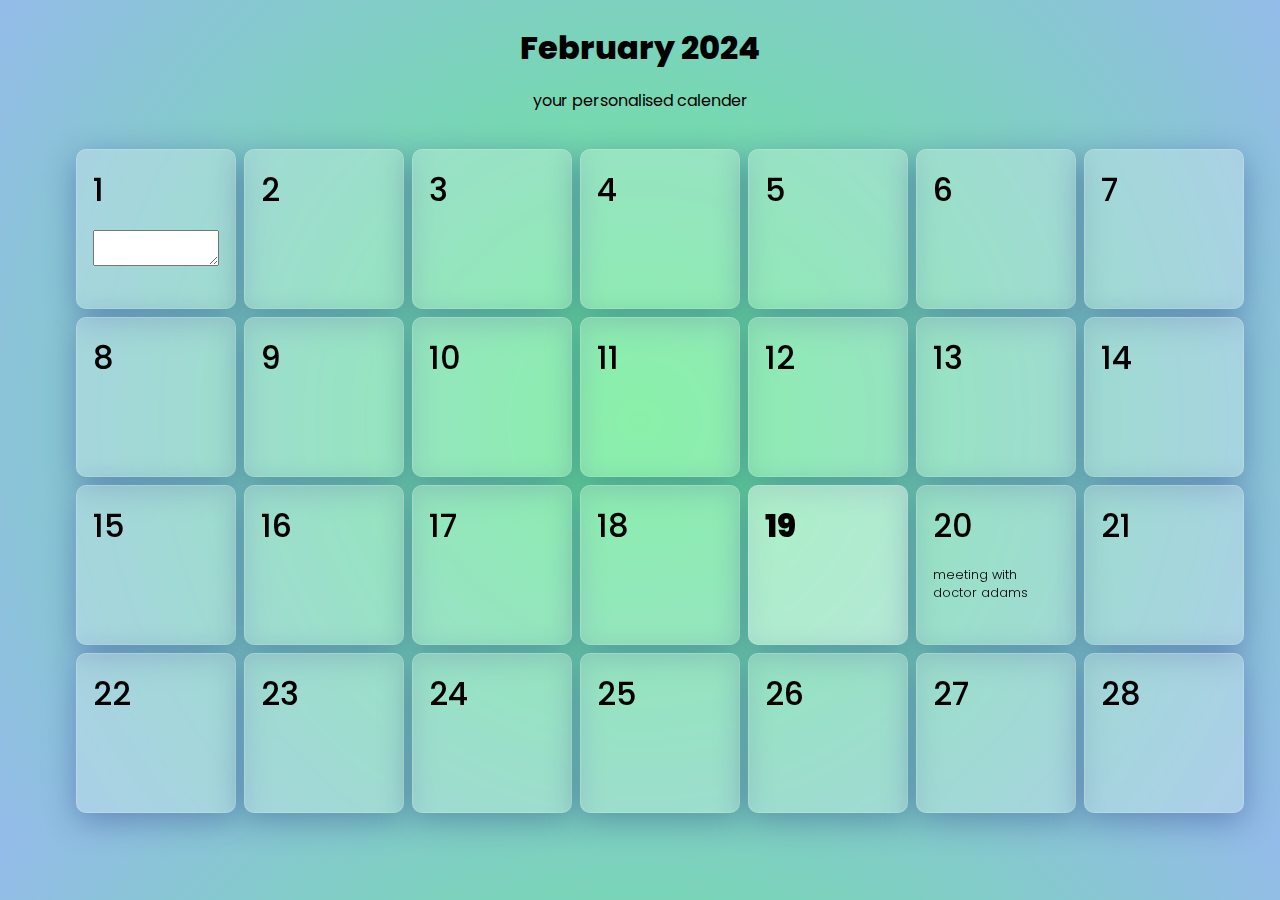
<file: calender.html>
<!DOCTYPE html>
<html lang="en">
<head>
    <meta charset="UTF-8">
    <meta name="viewport" content="width=device-width, initial-scale=1.0">
    <title>Document</title>
    <link rel="stylesheet" href="calender.css" />
</head>
<body>
    <!-- days sourced from: https://nationaldaycalendar.com/february/ -->
<h1>February 2024</h1>
<p>your personalised calender</a>
<ul>
	<li><time datetime="2022-02-01">1</time><textarea placeholder=""></textarea></li>
	<li><time datetime="2022-02-02">2</time></li>
	<li><time datetime="2022-02-03">3</time></li>
	<li><time datetime="2022-02-04">4</time></li>
	<li><time datetime="2022-02-05">5</time></li>
	<li><time datetime="2022-02-06">6</time></li>
	<li><time datetime="2022-02-07">7</time></li>
	<li><time datetime="2022-02-08">8</time></li>
	<li><time datetime="2022-02-09">9</time></li>
	<li><time datetime="2022-02-10">10</time></li>
	<li><time datetime="2022-02-11">11</time></li>
	<li><time datetime="2022-02-12">12</time></li>
	<li><time datetime="2022-02-13">13</time></li>
	<li><time datetime="2022-02-14">14</time></li>
	<li><time datetime="2022-02-15">15</time></li>
	<li><time datetime="2022-02-16">16</time></li>
	<li><time datetime="2022-02-17">17</time></li>
	<li><time datetime="2022-02-18">18</time></li>
	<li class="today"><time datetime="2022-02-19">19</time></li>
	<li><time datetime="2022-02-20">20</time>meeting with doctor adams</li>
	<li><time datetime="2022-02-21">21</time></li>
	<li><time datetime="2022-02-22">22</time></li>
	<li><time datetime="2022-02-23">23</time></li>
	<li><time datetime="2022-02-24">24</time></li>
	<li><time datetime="2022-02-25">25</time></li>
	<li><time datetime="2022-02-26">26</time></li>
	<li><time datetime="2022-02-27">27</time></li>
	<li><time datetime="2022-02-28">28</time></li>
</ul>
</body>
</html>
</file>
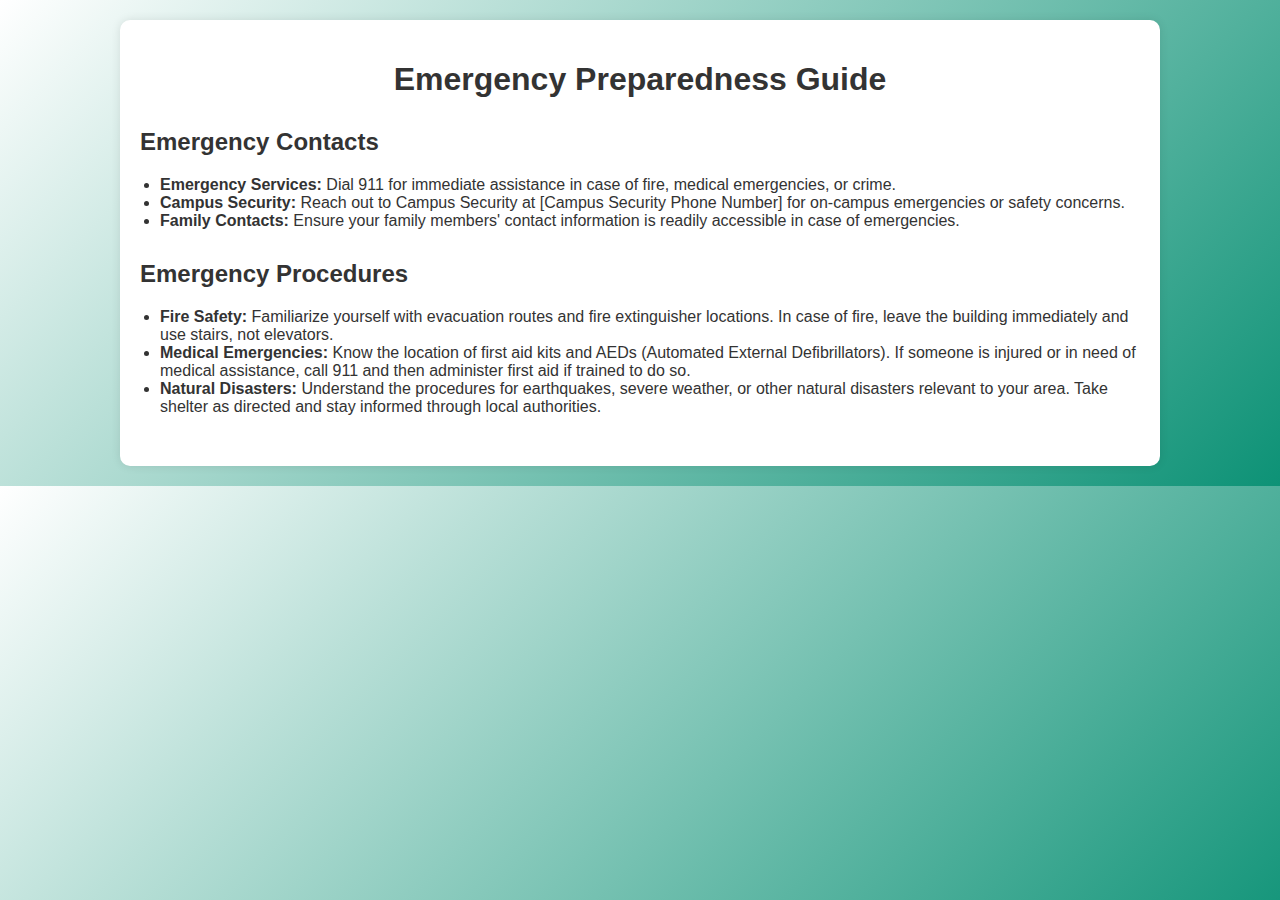
<file: emergency.html>
<!DOCTYPE html>
<html lang="en">
<head>
  <meta charset="UTF-8">
  <meta name="viewport" content="width=device-width, initial-scale=1.0">
  <title>Emergency Preparedness Guide</title>
  <style>
    body {
      font-family: Arial, sans-serif;
      margin: 0;
      padding: 0;
      background: linear-gradient(135deg, #ffffff, #0D9276);
      color: #333;
    }
    .container {
      max-width: 1000px;
      margin: 20px auto;
      padding: 20px;
      background-color: #fff;
      border-radius: 10px;
      box-shadow: 0 0 10px rgba(0, 0, 0, 0.1);
    }
    h1 {
      text-align: center;
      margin-bottom: 20px;
    }
    h2 {
      margin-top: 30px;
    }
    h3 {
      margin-top: 20px;
    }
    section {
      margin-bottom: 30px;
    }
    ul {
      padding-left: 20px;
    }
  </style>
</head>
<body>

<div class="container">
  <h1>Emergency Preparedness Guide</h1>

  <section>
    <h2>Emergency Contacts</h2>
    <ul>
      <li><strong>Emergency Services:</strong> Dial 911 for immediate assistance in case of fire, medical emergencies, or crime.</li>
      <li><strong>Campus Security:</strong> Reach out to Campus Security at [Campus Security Phone Number] for on-campus emergencies or safety concerns.</li>
      <li><strong>Family Contacts:</strong> Ensure your family members' contact information is readily accessible in case of emergencies.</li>
    </ul>
  </section>

  <section>
    <h2>Emergency Procedures</h2>
    <ul>
      <li><strong>Fire Safety:</strong> Familiarize yourself with evacuation routes and fire extinguisher locations. In case of fire, leave the building immediately and use stairs, not elevators.</li>
      <li><strong>Medical Emergencies:</strong> Know the location of first aid kits and AEDs (Automated External Defibrillators). If someone is injured or in need of medical assistance, call 911 and then administer first aid if trained to do so.</li>
      <li><strong>Natural Disasters:</strong> Understand the procedures for earthquakes, severe weather, or other natural disasters relevant to your area. Take shelter as directed and stay informed through local authorities.</li>
    </ul>
  </section>

  <!-- Other sections go here -->

</div>

</body>
</html>
</file>
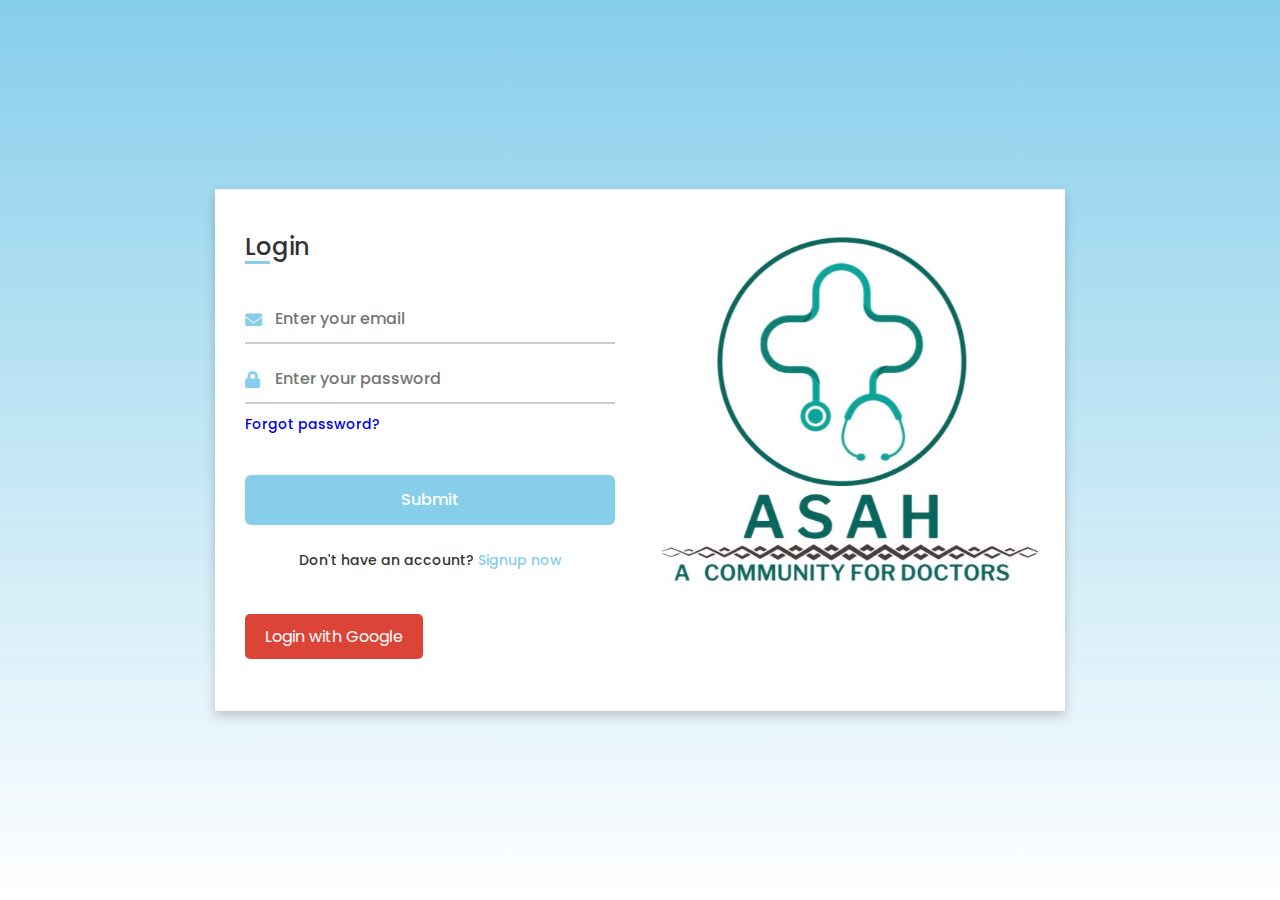
<file: login.html>
<!DOCTYPE html>
<!-- Coding by CodingNepal | www.codingnepalweb.com-->
<html lang="en" dir="ltr">
<head>
  <meta charset="UTF-8">
  <title>ASAH</title>
  <link rel="stylesheet" href="login.css">
  <!-- Fontawesome CDN Link -->
  <link rel="stylesheet" href="https://cdnjs.cloudflare.com/ajax/libs/font-awesome/5.15.3/css/all.min.css">
  <meta name="viewport" content="width=device-width, initial-scale=1.0">
</head>
<body>
<div class="container">
  <input type="checkbox" id="flip">
  <div class="cover">
    <div class="front">
      <img src="IMG_2856.PNG" alt="">
    </div>
    <div class="back">
      <!--<img class="backImg" src="images/backImg.jpg" alt="">-->
    </div>
  </div>
  <div class="forms">
    <div class="form-content">
      <div class="login-form">
        <div class="title" id="#login">Login</div>
        <form action="#">
          <div class="input-boxes">
            <div class="input-box">
              <i class="fas fa-envelope"></i>
              <input type="text" placeholder="Enter your email" required>
            </div>
            <div class="input-box">
              <i class="fas fa-lock"></i>
              <input type="password" placeholder="Enter your password" required>
            </div>
            <div class="text"><a href="#">Forgot password?</a></div>
            <div class="button input-box">
              <input type="submit" value="Submit" href="mainpage.html">
            </div>
            <div class="text sign-up-text">Don't have an account? <label for="flip">Signup now</label></div>
          </div>
        </form>
        <!-- Google Login Button -->
        <div class="button input-box">
          <a href="YOUR_GOOGLE_OAUTH_URL" class="google-btn">Login with Google</a>
        </div>
      </div>
      <div class="signup-form">
        <div class="title">Signup</div>
        <form action="#">
          <div class="input-boxes">
            <div class="input-box">
              <i class="fas fa-user"></i>
              <input type="text" placeholder="Enter your name" required>
            </div>
            <div class="input-box">
              <i class="fas fa-envelope"></i>
              <input type="text" placeholder="Enter your email" required>
            </div>
            <div class="input-box">
              <i class="fas fa-book"></i>
              <input type="text" placeholder="Expertise" required>
            </div>
            <div class="input-box">
              <i class="fas fa-lock"></i>
              <input type="password" placeholder="Enter your password" required>
            </div>
            <div class="button input-box">
              <input type="submit" value="Submit">
            </div>
            <div class="text sign-up-text">Already have an account? <label for="flip">Login now</label></div>
          </div>
        </form>
      </div>
    </div>
  </div>
  <script src="login.js"></script>
</div>
</body>
</html>
</file>
<file: calender.css>
@import url("https://fonts.googleapis.com/css2?family=Poppins:wght@100;300;400;500;800&display=swap");

body {
	display: flex;
	flex-flow: column;
	align-items: center;
	font-family: "Poppins", serif;
	background: rgb(238, 174, 202);
	background: radial-gradient(
		circle,
		rgb(98, 236, 140) 0%,
		rgba(148, 187, 233, 1) 100%
	);
}
h1 {
	font-weight: 800;
	margin: 1rem 0 0;
}

ul {
	display: grid;
	grid-template-columns: 1fr 1fr 1fr 1fr 1fr 1fr 1fr;
	flex-wrap: wrap;
	list-style: none;

	li {
		display: flex;
		width: 10rem;
		height: 10rem;
		margin: 0.25rem;
		flex-flow: column;
		border-radius: 0.2rem;
		padding: 1rem;
		font-weight: 300;
		font-size: 0.8rem;
		box-sizing: border-box;
		background: rgba(255, 255, 255, 0.25);
		box-shadow: 0 8px 32px 0 rgba(31, 38, 135, 0.37);
		backdrop-filter: blur(4px);
		-webkit-backdrop-filter: blur(4px);
		border-radius: 10px;
		border: 1px solid rgba(255, 255, 255, 0.18);

		time {
			font-size: 2rem;
			margin: 0 0 1rem 0;
			font-weight: 500;
		}
	}
	.today {
		time {
			font-weight: 800;
		}
		background: #ffffff70;
	}
}
</file>
<file: login.css>
/* Google Font Link */
@import url('https://fonts.googleapis.com/css2?family=Poppins:wght@200;300;400;500;600;700&display=swap');

* {
  margin: 0;
  padding: 0;
  box-sizing: border-box;
  font-family: "Poppins", sans-serif;
}

body {
  min-height: 100vh;
  display: flex;
  align-items: center;
  justify-content: center;
  background: linear-gradient(to bottom, #87CEEB, #FFFFFF); /* Adjust direction and colors as needed */
  padding: 30px;
}

.container {
  position: relative;
  max-width: 850px;
  width: 100%;
  background: #fff;
  padding: 40px 30px;
  box-shadow: 0 5px 10px rgba(0, 0, 0, 0.2);
  perspective: 2700px;
}

.container .cover {
  position: absolute;
  top: 0;
  left: 50%;
  height: 100%;
  width: 50%;
  z-index: 98;
  transition: all 1s ease;
  transform-origin: left;
  transform-style: preserve-3d;
}

.container #flip:checked~.cover {
  transform: rotateY(-180deg); /* Flip content */
}

.container #flip:checked~.cover .content {
  transform: rotateY(180deg); /* Rotate content back to original position */
}

.container .cover .front,
.container .cover .back {
  position: absolute;
  top: 0;
  left: 0;
  height: 100%;
  width: 100%;
}

.cover .back {
  transform: rotateY(180deg);
  backface-visibility: hidden;
}

.container .cover::before,
.container .cover::after {
  content: '';
  position: absolute;
  height: 100%;
  width: 100%;
  opacity: 0.5;
  z-index: 12;
}

.container .cover::after {
  opacity: 0.3;
  transform: rotateY(180deg);
  backface-visibility: hidden;
}

.container .cover img {
  position: absolute;
  height: 100%;
  width: 100%;
  object-fit: cover;
  z-index: 10;
}

.container .cover .text {
  position: absolute;
  z-index: 130;
  height: 100%;
  width: 100%;
  display: flex;
  flex-direction: column;
  align-items: center;
  justify-content: center;
}

.cover .text .text-1,
.cover .text .text-2 {
  font-size: 26px;
  font-weight: 600;
  color: #fff;
  text-align: center;
}

.cover .text .text-2 {
  font-size: 15px;
  font-weight: 500;
}

.container .forms {
  height: 100%;
  width: 100%;
  background: #fff;
}

.container .form-content {
  display: flex;
  align-items: center;
  justify-content: space-between;
}

.form-content .login-form,
.form-content .signup-form {
  width: calc(100% / 2 - 25px);
}

.forms .form-content .title {
  position: relative;
  font-size: 24px;
  font-weight: 500;
  color: #333;
}

.forms .form-content .title:before {
  content: '';
  position: absolute;
  left: 0;
  bottom: 0;
  height: 3px;
  width: 25px;
  background: #87CEEB;
}

.forms .signup-form .title:before {
  width: 20px;
}

.forms .form-content .input-boxes {
  margin-top: 30px;
}

.forms .form-content .input-box {
  display: flex;
  align-items: center;
  height: 50px;
  width: 100%;
  margin: 10px 0;
  position: relative;
}

.form-content .input-box input {
  height: 100%;
  width: 100%;
  outline: none;
  border: none;
  padding: 0 30px;
  font-size: 16px;
  font-weight: 500;
  border-bottom: 2px solid rgba(0, 0, 0, 0.2);
  transition: all 0.3s ease;
}

.form-content .input-box input:focus,
.form-content .input-box input:valid {
  border-color: #87CEEB;
}

.form-content .input-box i {
  position: absolute;
  color: #87CEEB;
  font-size: 17px;
}

.forms .form-content .text {
  font-size: 14px;
  font-weight: 500;
  color: #333;
}

.forms .form-content .text a {
  text-decoration: none;
}

.forms .form-content .text a:hover {
  text-decoration: underline;
}

.forms .form-content .button {
  color: #fff;
  margin-top: 40px;
}

.forms .form-content .button input {
  color: #fff;
  background: #87CEEB;
  border-radius: 6px;
  padding: 0;
  cursor: pointer;
  transition: all 0.4s ease;
}

.forms .form-content .button input:hover {
  background: #87CEEB;
}

.forms .form-content label {
  color: #87CEEB;
  cursor: pointer;
}

.forms .form-content label:hover {
  text-decoration: underline;
}

.forms .form-content .login-text,
.forms .form-content .sign-up-text {
  text-align: center;
  margin-top: 25px;
}

.container #flip {
  display: none;
}

/* Google Button Styles */
.google-btn {
  display: inline-block;
  background-color: #DB4437;
  color: white;
  padding: 10px 20px;
  border-radius: 5px;
  text-decoration: none;
  transition: background-color 0.3s ease;
}

.google-btn:hover {
  background-color: #c13584;
}
</file>
